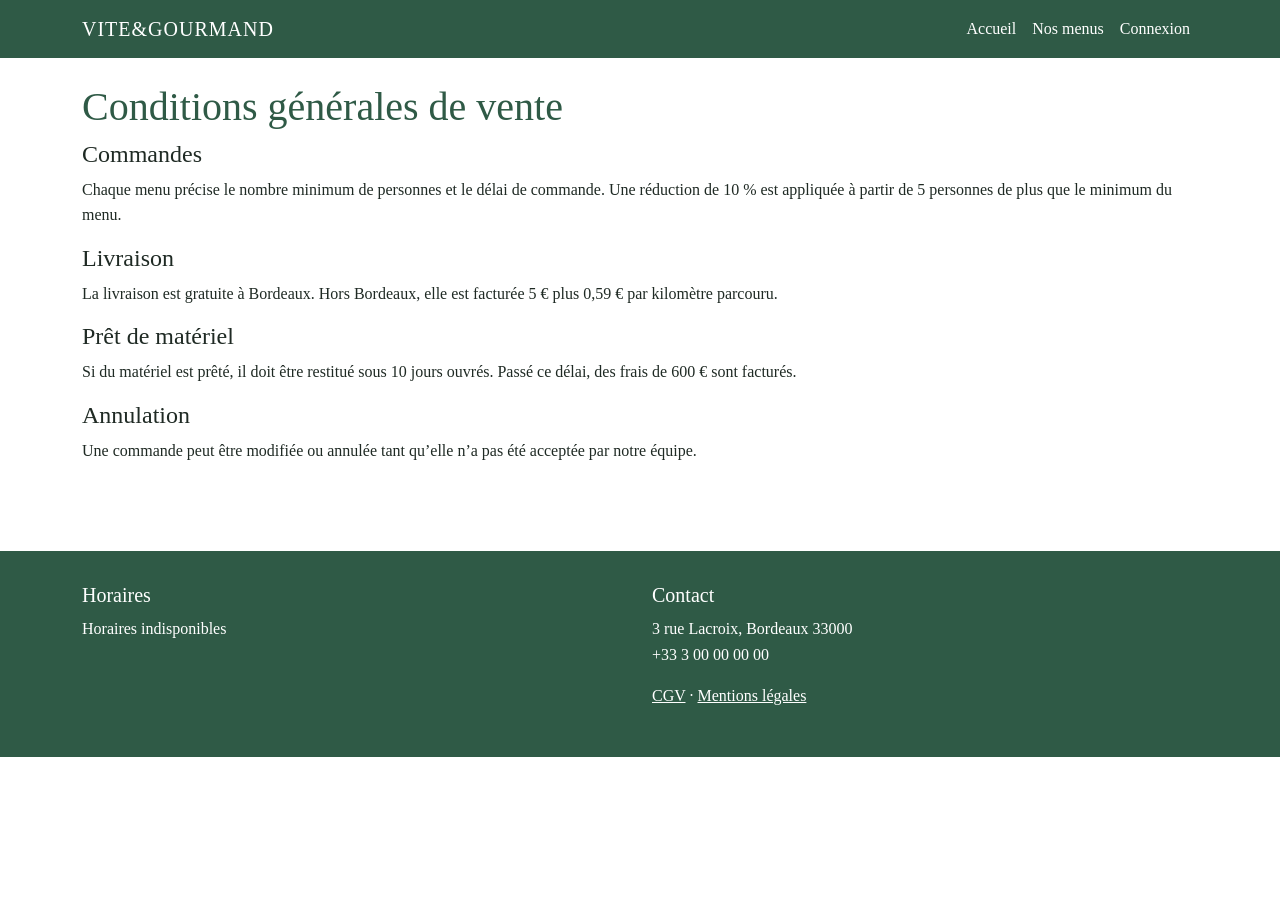
<file: front-end/cgv.html>
<!DOCTYPE html>
<html lang="fr">
<head>
    <meta charset="utf-8">
    <meta name="viewport" content="width=device-width, initial-scale=1">
    <title>Conditions générales de vente – Vite & Gourmand</title>
    <link href="https://cdn.jsdelivr.net/npm/bootstrap@5.3.3/dist/css/bootstrap.min.css" rel="stylesheet">
    <link href="css/style.css" rel="stylesheet">
</head>
<body>
<a class="skip-link" href="#contenu">Aller au contenu</a>
<header class="site-header">
    <nav class="navbar navbar-expand-lg" aria-label="Navigation principale">
        <div class="container">
            <a class="navbar-brand" href="index.html">VITE&amp;GOURMAND</a>
            <button class="navbar-toggler" type="button" data-bs-toggle="collapse" data-bs-target="#menu-principal"
                    aria-controls="menu-principal" aria-expanded="false" aria-label="Ouvrir ou fermer le menu">
                <span class="navbar-toggler-icon"></span>
            </button>
            <div class="collapse navbar-collapse" id="menu-principal">
                <ul class="navbar-nav ms-auto align-items-lg-center">
                    <li class="nav-item"><a class="nav-link" href="index.html">Accueil</a></li>
                    <li class="nav-item"><a class="nav-link" href="menus.html">Nos menus</a></li>
                    <li class="nav-item" id="nav-auth"><a class="nav-link" href="connexion.html">Connexion</a></li>
                </ul>
            </div>
        </div>
    </nav>
</header>

<main id="contenu" class="container py-4">
    <h1>Conditions générales de vente</h1>
    <h2 class="h4">Commandes</h2>
    <p>Chaque menu précise le nombre minimum de personnes et le délai de commande. Une réduction de 10 % est appliquée à partir de 5 personnes de plus que le minimum du menu.</p>
    <h2 class="h4">Livraison</h2>
    <p>La livraison est gratuite à Bordeaux. Hors Bordeaux, elle est facturée 5 € plus 0,59 € par kilomètre parcouru.</p>
    <h2 class="h4">Prêt de matériel</h2>
    <p>Si du matériel est prêté, il doit être restitué sous 10 jours ouvrés. Passé ce délai, des frais de 600 € sont facturés.</p>
    <h2 class="h4">Annulation</h2>
    <p>Une commande peut être modifiée ou annulée tant qu’elle n’a pas été acceptée par notre équipe.</p>
</main>

<footer class="site-footer">
    <div class="container">
        <div class="row">
            <div class="col-md-6">
                <h2>Horaires</h2>
                <ul id="horaires"><li>Chargement…</li></ul>
            </div>
            <div class="col-md-6">
                <h2>Contact</h2>
                <p>3 rue Lacroix, Bordeaux 33000<br>+33 3 00 00 00 00</p>
                <p><a href="cgv.html">CGV</a> · <a href="mentions-legales.html">Mentions légales</a></p>
            </div>
        </div>
    </div>
</footer>
<script src="https://cdn.jsdelivr.net/npm/bootstrap@5.3.3/dist/js/bootstrap.bundle.min.js"></script>
<script src="js/app.js"></script>

</body>
</html>
</file>
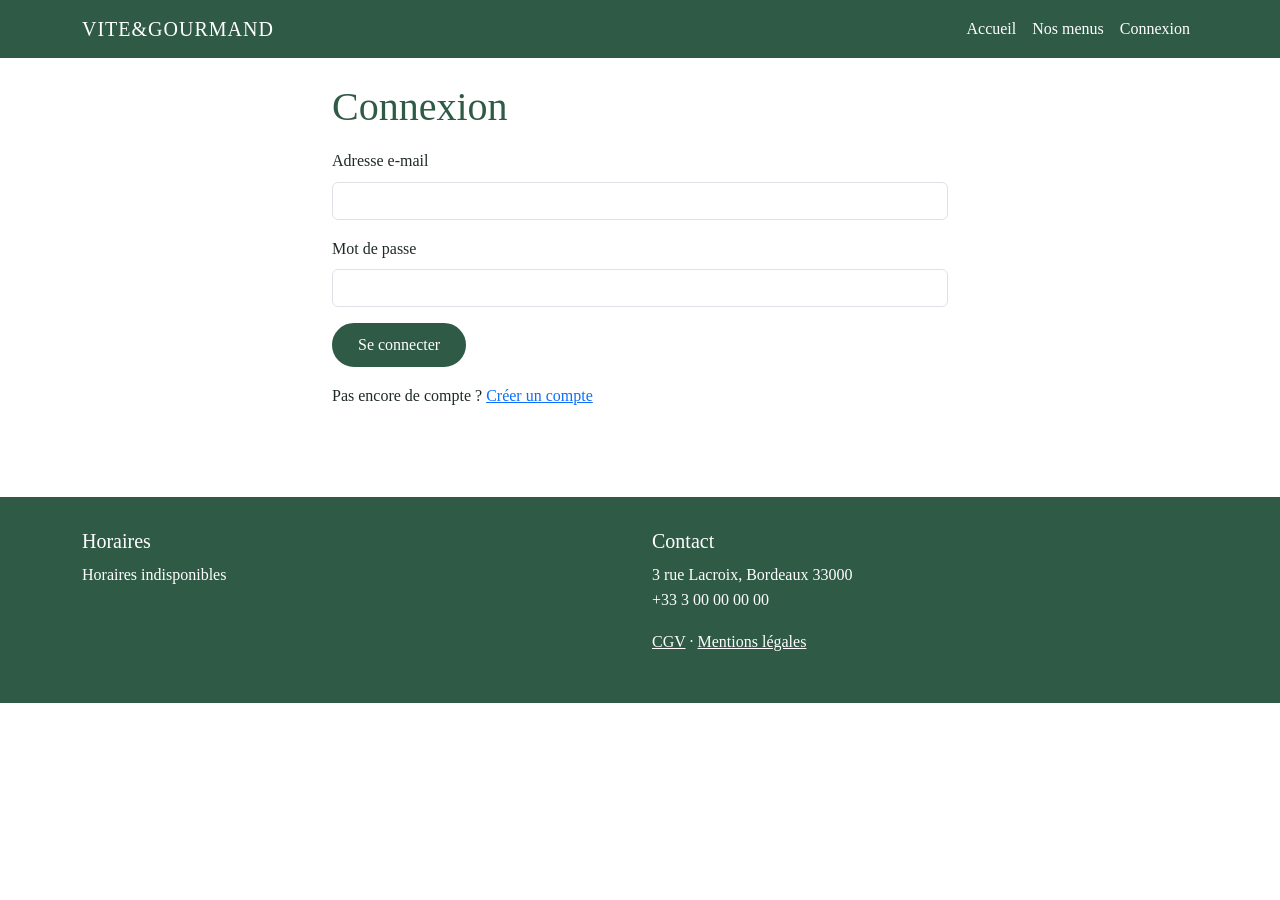
<file: front-end/connexion.html>
<!DOCTYPE html>
<html lang="fr">
<head>
    <meta charset="utf-8">
    <meta name="viewport" content="width=device-width, initial-scale=1">
    <title>Connexion – Vite & Gourmand</title>
    <link href="https://cdn.jsdelivr.net/npm/bootstrap@5.3.3/dist/css/bootstrap.min.css" rel="stylesheet">
    <link href="css/style.css" rel="stylesheet">
</head>
<body>
<a class="skip-link" href="#contenu">Aller au contenu</a>
<header class="site-header">
    <nav class="navbar navbar-expand-lg" aria-label="Navigation principale">
        <div class="container">
            <a class="navbar-brand" href="index.html">VITE&amp;GOURMAND</a>
            <button class="navbar-toggler" type="button" data-bs-toggle="collapse" data-bs-target="#menu-principal"
                    aria-controls="menu-principal" aria-expanded="false" aria-label="Ouvrir ou fermer le menu">
                <span class="navbar-toggler-icon"></span>
            </button>
            <div class="collapse navbar-collapse" id="menu-principal">
                <ul class="navbar-nav ms-auto align-items-lg-center">
                    <li class="nav-item"><a class="nav-link" href="index.html">Accueil</a></li>
                    <li class="nav-item"><a class="nav-link" href="menus.html">Nos menus</a></li>
                    <li class="nav-item" id="nav-auth"><a class="nav-link" href="connexion.html">Connexion</a></li>
                </ul>
            </div>
        </div>
    </nav>
</header>

<main id="contenu" class="container py-4" style="max-width: 640px;">
    <h1>Connexion</h1>
    <div id="message" role="alert" tabindex="-1"></div>
    <form id="form-connexion" class="mt-3">
        <div class="mb-3"><label for="email" class="form-label">Adresse e-mail</label>
            <input type="email" class="form-control" id="email" name="email" required autocomplete="username"></div>
        <div class="mb-3"><label for="password" class="form-label">Mot de passe</label>
            <input type="password" class="form-control" id="password" name="password" required autocomplete="current-password"></div>
        <button type="submit" class="btn btn-vg">Se connecter</button>
    </form>
    <p class="mt-3">Pas encore de compte ? <a href="inscription.html">Créer un compte</a></p>
</main>

<footer class="site-footer">
    <div class="container">
        <div class="row">
            <div class="col-md-6">
                <h2>Horaires</h2>
                <ul id="horaires"><li>Chargement…</li></ul>
            </div>
            <div class="col-md-6">
                <h2>Contact</h2>
                <p>3 rue Lacroix, Bordeaux 33000<br>+33 3 00 00 00 00</p>
                <p><a href="cgv.html">CGV</a> · <a href="mentions-legales.html">Mentions légales</a></p>
            </div>
        </div>
    </div>
</footer>
<script src="https://cdn.jsdelivr.net/npm/bootstrap@5.3.3/dist/js/bootstrap.bundle.min.js"></script>
<script src="js/app.js"></script>
<script src="js/auth.js"></script>
</body>
</html>
</file>
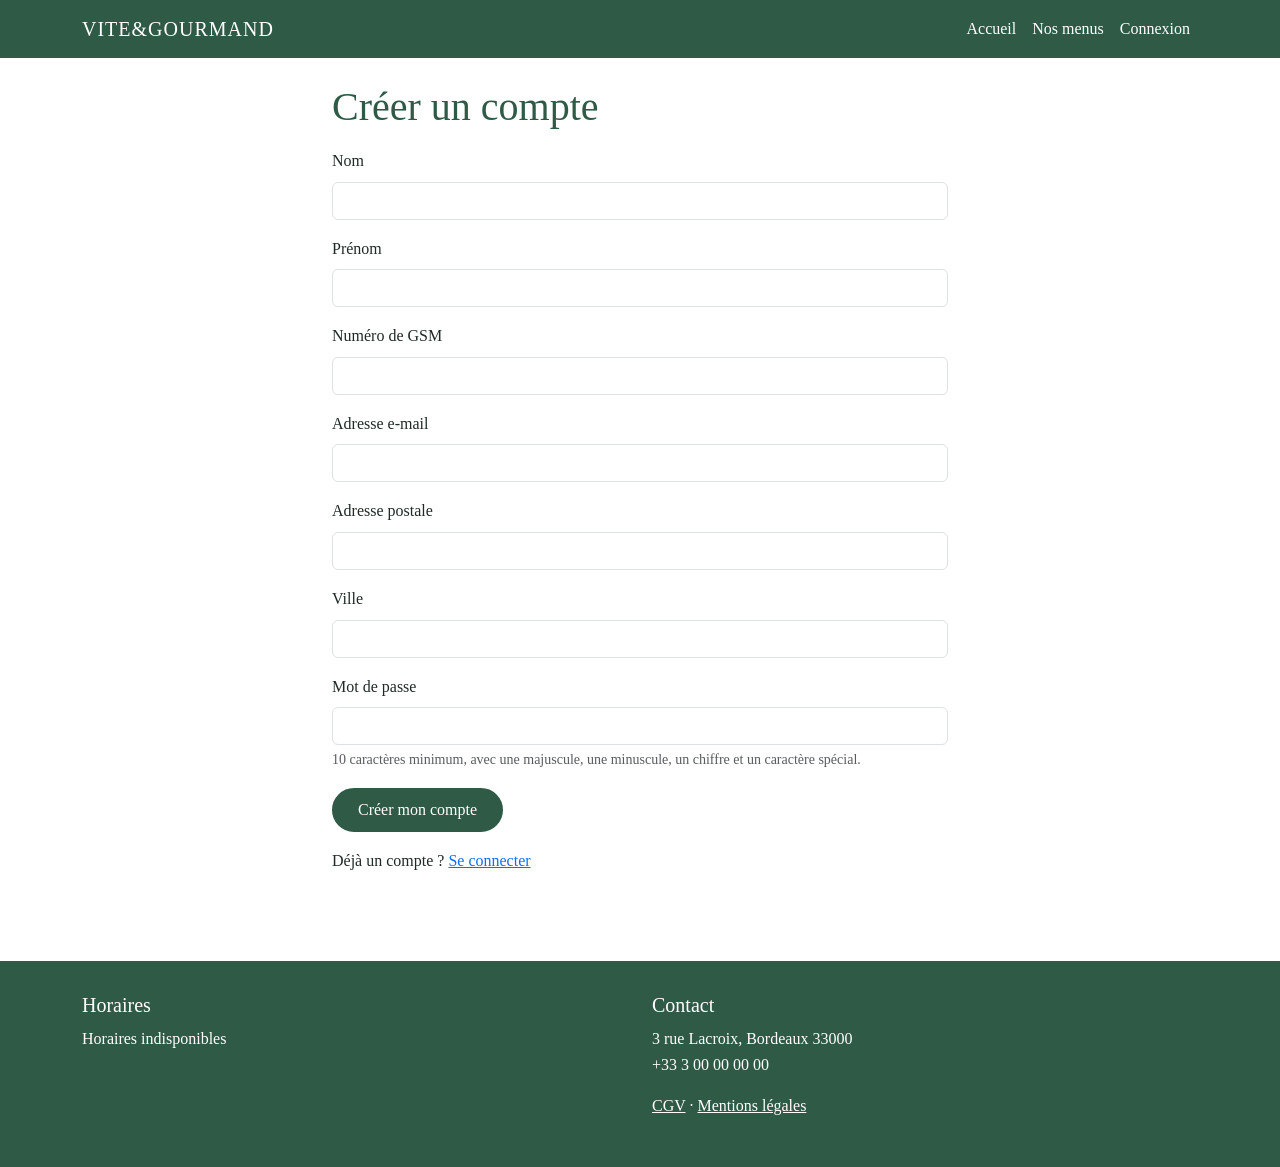
<file: front-end/inscription.html>
<!DOCTYPE html>
<html lang="fr">
<head>
    <meta charset="utf-8">
    <meta name="viewport" content="width=device-width, initial-scale=1">
    <title>Créer un compte – Vite & Gourmand</title>
    <link href="https://cdn.jsdelivr.net/npm/bootstrap@5.3.3/dist/css/bootstrap.min.css" rel="stylesheet">
    <link href="css/style.css" rel="stylesheet">
</head>
<body>
<a class="skip-link" href="#contenu">Aller au contenu</a>
<header class="site-header">
    <nav class="navbar navbar-expand-lg" aria-label="Navigation principale">
        <div class="container">
            <a class="navbar-brand" href="index.html">VITE&amp;GOURMAND</a>
            <button class="navbar-toggler" type="button" data-bs-toggle="collapse" data-bs-target="#menu-principal"
                    aria-controls="menu-principal" aria-expanded="false" aria-label="Ouvrir ou fermer le menu">
                <span class="navbar-toggler-icon"></span>
            </button>
            <div class="collapse navbar-collapse" id="menu-principal">
                <ul class="navbar-nav ms-auto align-items-lg-center">
                    <li class="nav-item"><a class="nav-link" href="index.html">Accueil</a></li>
                    <li class="nav-item"><a class="nav-link" href="menus.html">Nos menus</a></li>
                    <li class="nav-item" id="nav-auth"><a class="nav-link" href="connexion.html">Connexion</a></li>
                </ul>
            </div>
        </div>
    </nav>
</header>

<main id="contenu" class="container py-4" style="max-width: 640px;">
    <h1>Créer un compte</h1>
    <div id="message" role="alert" tabindex="-1"></div>
    <form id="form-inscription" class="mt-3">
        <div class="mb-3"><label for="nom" class="form-label">Nom</label>
            <input type="text" class="form-control" id="nom" name="nom" required autocomplete="family-name"></div>
        <div class="mb-3"><label for="prenom" class="form-label">Prénom</label>
            <input type="text" class="form-control" id="prenom" name="prenom" required autocomplete="given-name"></div>
        <div class="mb-3"><label for="telephone" class="form-label">Numéro de GSM</label>
            <input type="tel" class="form-control" id="telephone" name="telephone" required autocomplete="tel"></div>
        <div class="mb-3"><label for="email" class="form-label">Adresse e-mail</label>
            <input type="email" class="form-control" id="email" name="email" required autocomplete="email"></div>
        <div class="mb-3"><label for="adresse_postale" class="form-label">Adresse postale</label>
            <input type="text" class="form-control" id="adresse_postale" name="adresse_postale" required autocomplete="street-address"></div>
        <div class="mb-3"><label for="ville" class="form-label">Ville</label>
            <input type="text" class="form-control" id="ville" name="ville" required autocomplete="address-level2"></div>
        <div class="mb-3"><label for="password" class="form-label">Mot de passe</label>
            <input type="password" class="form-control" id="password" name="password" required minlength="10" autocomplete="new-password" aria-describedby="aide-mdp">
            <div id="aide-mdp" class="form-text">10 caractères minimum, avec une majuscule, une minuscule, un chiffre et un caractère spécial.</div></div>
        <button type="submit" class="btn btn-vg">Créer mon compte</button>
    </form>
    <p class="mt-3">Déjà un compte ? <a href="connexion.html">Se connecter</a></p>
</main>

<footer class="site-footer">
    <div class="container">
        <div class="row">
            <div class="col-md-6">
                <h2>Horaires</h2>
                <ul id="horaires"><li>Chargement…</li></ul>
            </div>
            <div class="col-md-6">
                <h2>Contact</h2>
                <p>3 rue Lacroix, Bordeaux 33000<br>+33 3 00 00 00 00</p>
                <p><a href="cgv.html">CGV</a> · <a href="mentions-legales.html">Mentions légales</a></p>
            </div>
        </div>
    </div>
</footer>
<script src="https://cdn.jsdelivr.net/npm/bootstrap@5.3.3/dist/js/bootstrap.bundle.min.js"></script>
<script src="js/app.js"></script>
<script src="js/auth.js"></script>
</body>
</html>
</file>
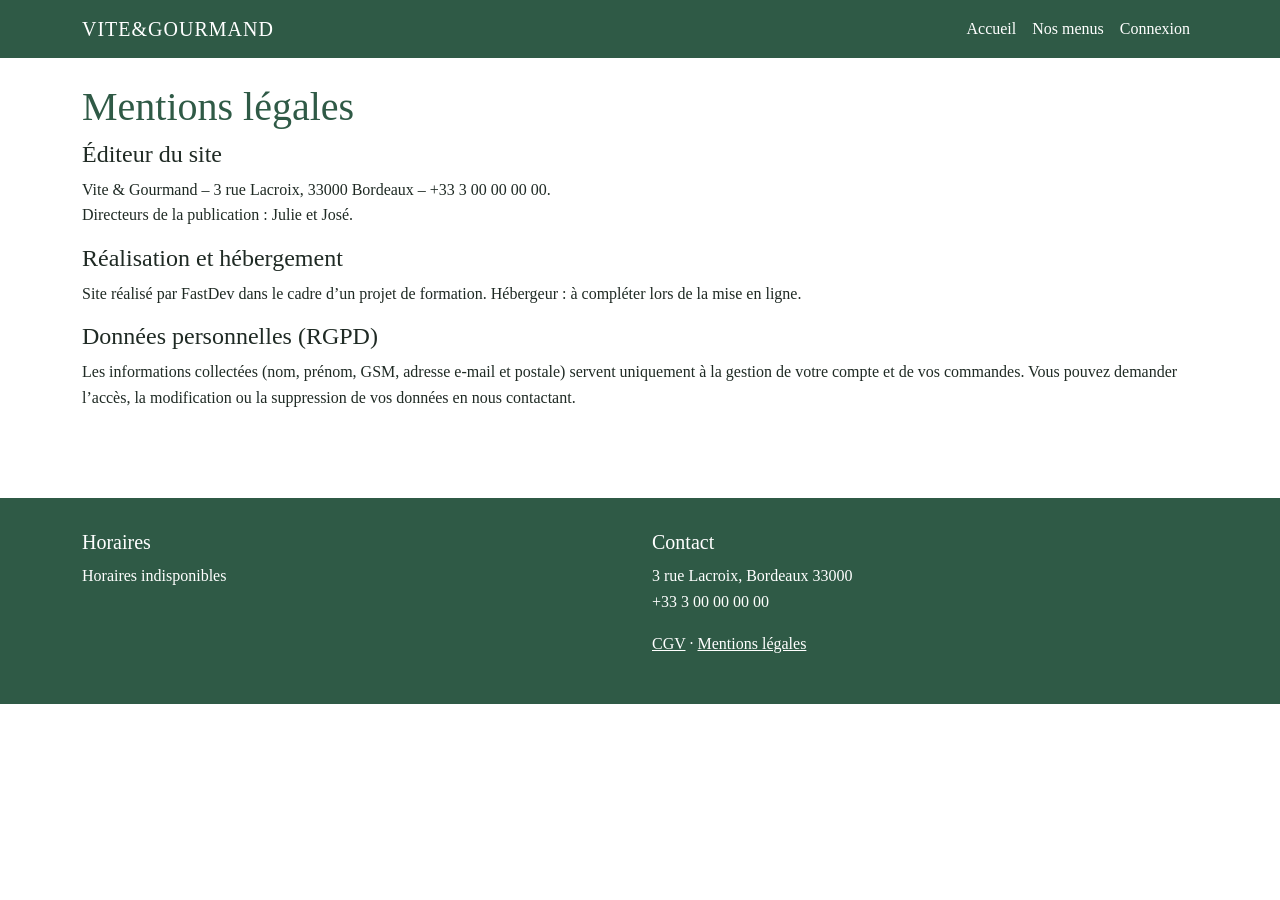
<file: front-end/mentions-legales.html>
<!DOCTYPE html>
<html lang="fr">
<head>
    <meta charset="utf-8">
    <meta name="viewport" content="width=device-width, initial-scale=1">
    <title>Mentions légales – Vite & Gourmand</title>
    <link href="https://cdn.jsdelivr.net/npm/bootstrap@5.3.3/dist/css/bootstrap.min.css" rel="stylesheet">
    <link href="css/style.css" rel="stylesheet">
</head>
<body>
<a class="skip-link" href="#contenu">Aller au contenu</a>
<header class="site-header">
    <nav class="navbar navbar-expand-lg" aria-label="Navigation principale">
        <div class="container">
            <a class="navbar-brand" href="index.html">VITE&amp;GOURMAND</a>
            <button class="navbar-toggler" type="button" data-bs-toggle="collapse" data-bs-target="#menu-principal"
                    aria-controls="menu-principal" aria-expanded="false" aria-label="Ouvrir ou fermer le menu">
                <span class="navbar-toggler-icon"></span>
            </button>
            <div class="collapse navbar-collapse" id="menu-principal">
                <ul class="navbar-nav ms-auto align-items-lg-center">
                    <li class="nav-item"><a class="nav-link" href="index.html">Accueil</a></li>
                    <li class="nav-item"><a class="nav-link" href="menus.html">Nos menus</a></li>
                    <li class="nav-item" id="nav-auth"><a class="nav-link" href="connexion.html">Connexion</a></li>
                </ul>
            </div>
        </div>
    </nav>
</header>

<main id="contenu" class="container py-4">
    <h1>Mentions légales</h1>
    <h2 class="h4">Éditeur du site</h2>
    <p>Vite &amp; Gourmand – 3 rue Lacroix, 33000 Bordeaux – +33 3 00 00 00 00.<br>Directeurs de la publication : Julie et José.</p>
    <h2 class="h4">Réalisation et hébergement</h2>
    <p>Site réalisé par FastDev dans le cadre d’un projet de formation. Hébergeur : à compléter lors de la mise en ligne.</p>
    <h2 class="h4">Données personnelles (RGPD)</h2>
    <p>Les informations collectées (nom, prénom, GSM, adresse e-mail et postale) servent uniquement à la gestion de votre compte et de vos commandes. Vous pouvez demander l’accès, la modification ou la suppression de vos données en nous contactant.</p>
</main>

<footer class="site-footer">
    <div class="container">
        <div class="row">
            <div class="col-md-6">
                <h2>Horaires</h2>
                <ul id="horaires"><li>Chargement…</li></ul>
            </div>
            <div class="col-md-6">
                <h2>Contact</h2>
                <p>3 rue Lacroix, Bordeaux 33000<br>+33 3 00 00 00 00</p>
                <p><a href="cgv.html">CGV</a> · <a href="mentions-legales.html">Mentions légales</a></p>
            </div>
        </div>
    </div>
</footer>
<script src="https://cdn.jsdelivr.net/npm/bootstrap@5.3.3/dist/js/bootstrap.bundle.min.js"></script>
<script src="js/app.js"></script>

</body>
</html>
</file>
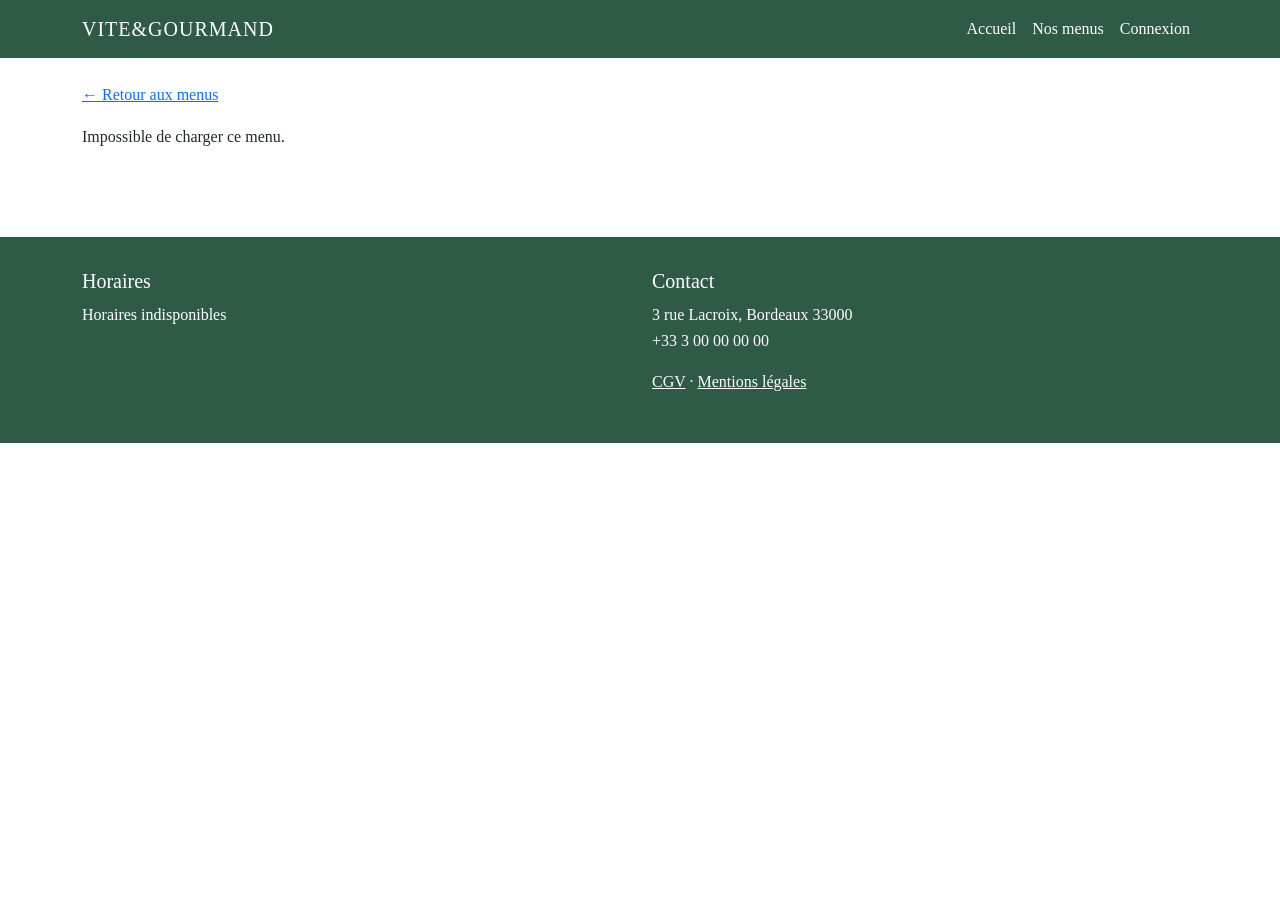
<file: front-end/menu.html>
<!DOCTYPE html>
<html lang="fr">
<head>
    <meta charset="utf-8">
    <meta name="viewport" content="width=device-width, initial-scale=1">
    <title>Détail du menu – Vite & Gourmand</title>
    <link href="https://cdn.jsdelivr.net/npm/bootstrap@5.3.3/dist/css/bootstrap.min.css" rel="stylesheet">
    <link href="css/style.css" rel="stylesheet">
</head>
<body>
<a class="skip-link" href="#contenu">Aller au contenu</a>
<header class="site-header">
    <nav class="navbar navbar-expand-lg" aria-label="Navigation principale">
        <div class="container">
            <a class="navbar-brand" href="index.html">VITE&amp;GOURMAND</a>
            <button class="navbar-toggler" type="button" data-bs-toggle="collapse" data-bs-target="#menu-principal"
                    aria-controls="menu-principal" aria-expanded="false" aria-label="Ouvrir ou fermer le menu">
                <span class="navbar-toggler-icon"></span>
            </button>
            <div class="collapse navbar-collapse" id="menu-principal">
                <ul class="navbar-nav ms-auto align-items-lg-center">
                    <li class="nav-item"><a class="nav-link" href="index.html">Accueil</a></li>
                    <li class="nav-item"><a class="nav-link" href="menus.html">Nos menus</a></li>
                    <li class="nav-item" id="nav-auth"><a class="nav-link" href="connexion.html">Connexion</a></li>
                </ul>
            </div>
        </div>
    </nav>
</header>

<main id="contenu" class="container py-4">
    <p><a href="menus.html">← Retour aux menus</a></p>
    <div id="detail">Chargement…</div>
</main>

<footer class="site-footer">
    <div class="container">
        <div class="row">
            <div class="col-md-6">
                <h2>Horaires</h2>
                <ul id="horaires"><li>Chargement…</li></ul>
            </div>
            <div class="col-md-6">
                <h2>Contact</h2>
                <p>3 rue Lacroix, Bordeaux 33000<br>+33 3 00 00 00 00</p>
                <p><a href="cgv.html">CGV</a> · <a href="mentions-legales.html">Mentions légales</a></p>
            </div>
        </div>
    </div>
</footer>
<script src="https://cdn.jsdelivr.net/npm/bootstrap@5.3.3/dist/js/bootstrap.bundle.min.js"></script>
<script src="js/app.js"></script>
<script src="js/menu.js"></script>
</body>
</html>
</file>
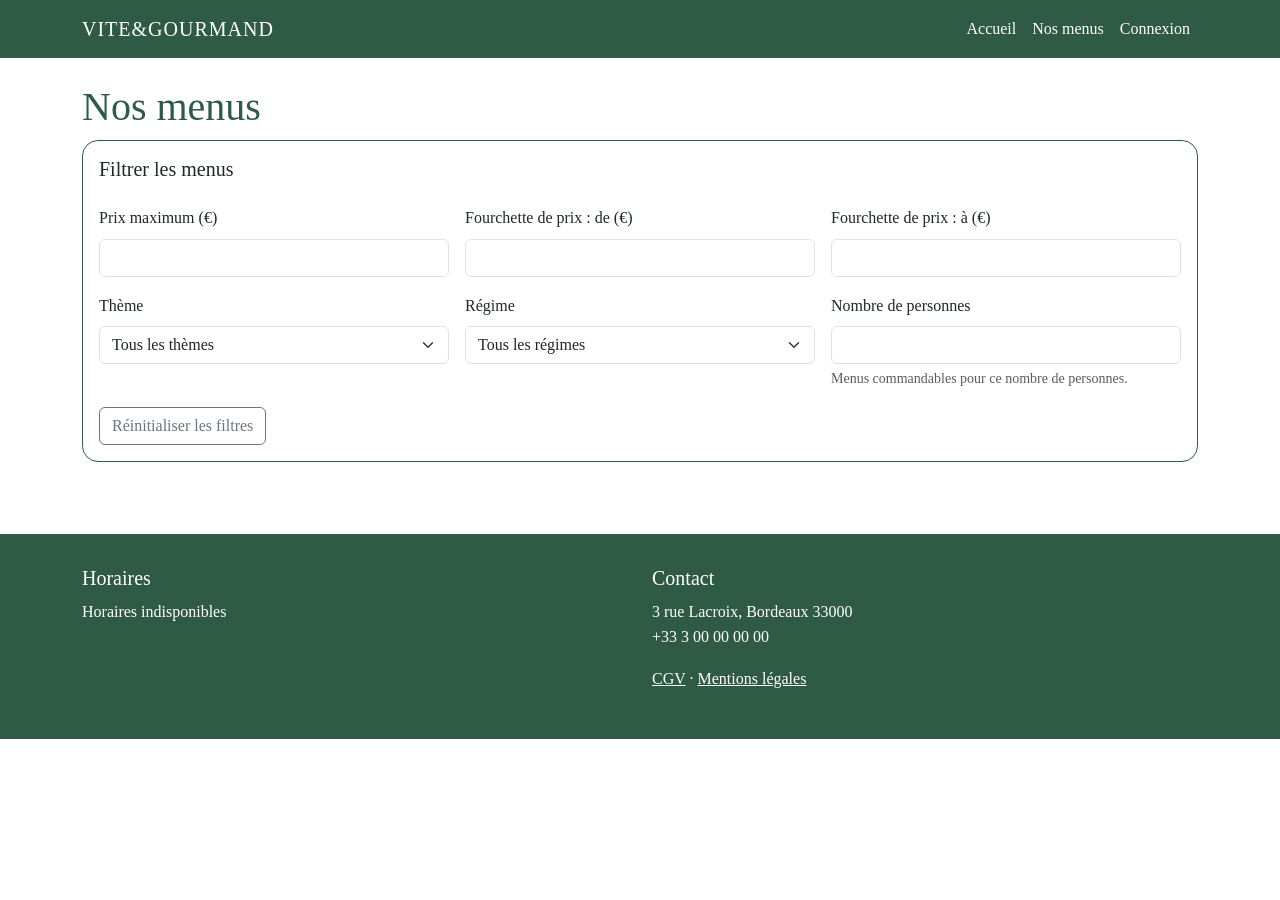
<file: front-end/menus.html>
<!DOCTYPE html>
<html lang="fr">
<head>
    <meta charset="utf-8">
    <meta name="viewport" content="width=device-width, initial-scale=1">
    <title>Nos menus – Vite & Gourmand</title>
    <link href="https://cdn.jsdelivr.net/npm/bootstrap@5.3.3/dist/css/bootstrap.min.css" rel="stylesheet">
    <link href="css/style.css" rel="stylesheet">
</head>
<body>
<a class="skip-link" href="#contenu">Aller au contenu</a>
<header class="site-header">
    <nav class="navbar navbar-expand-lg" aria-label="Navigation principale">
        <div class="container">
            <a class="navbar-brand" href="index.html">VITE&amp;GOURMAND</a>
            <button class="navbar-toggler" type="button" data-bs-toggle="collapse" data-bs-target="#menu-principal"
                    aria-controls="menu-principal" aria-expanded="false" aria-label="Ouvrir ou fermer le menu">
                <span class="navbar-toggler-icon"></span>
            </button>
            <div class="collapse navbar-collapse" id="menu-principal">
                <ul class="navbar-nav ms-auto align-items-lg-center">
                    <li class="nav-item"><a class="nav-link" href="index.html">Accueil</a></li>
                    <li class="nav-item"><a class="nav-link" href="menus.html">Nos menus</a></li>
                    <li class="nav-item" id="nav-auth"><a class="nav-link" href="connexion.html">Connexion</a></li>
                </ul>
            </div>
        </div>
    </nav>
</header>

<main id="contenu" class="container py-4">
    <h1>Nos menus</h1>

    <form id="filtres" class="mb-4 p-3 carte-avis" aria-label="Filtres des menus">
        <fieldset>
            <legend class="h5">Filtrer les menus</legend>
            <div class="row g-3">
                <div class="col-sm-6 col-lg-4">
                    <label for="prix_max" class="form-label">Prix maximum (€)</label>
                    <input type="number" min="0" step="1" class="form-control" id="prix_max" name="prix_max">
                </div>
                <div class="col-sm-6 col-lg-4">
                    <label for="fourchette_min" class="form-label">Fourchette de prix : de (€)</label>
                    <input type="number" min="0" step="1" class="form-control" id="fourchette_min" name="fourchette_min">
                </div>
                <div class="col-sm-6 col-lg-4">
                    <label for="fourchette_max" class="form-label">Fourchette de prix : à (€)</label>
                    <input type="number" min="0" step="1" class="form-control" id="fourchette_max" name="fourchette_max">
                </div>
                <div class="col-sm-6 col-lg-4">
                    <label for="theme" class="form-label">Thème</label>
                    <select class="form-select" id="theme" name="theme"><option value="">Tous les thèmes</option></select>
                </div>
                <div class="col-sm-6 col-lg-4">
                    <label for="regime" class="form-label">Régime</label>
                    <select class="form-select" id="regime" name="regime"><option value="">Tous les régimes</option></select>
                </div>
                <div class="col-sm-6 col-lg-4">
                    <label for="personnes" class="form-label">Nombre de personnes</label>
                    <input type="number" min="1" step="1" class="form-control" id="personnes" name="personnes" aria-describedby="aide-personnes">
                    <div id="aide-personnes" class="form-text">Menus commandables pour ce nombre de personnes.</div>
                </div>
            </div>
            <button type="reset" class="btn btn-outline-secondary mt-3">Réinitialiser les filtres</button>
        </fieldset>
    </form>

    <p id="compteur" aria-live="polite"></p>
    <div id="liste-menus" class="row g-4"></div>
</main>

<footer class="site-footer">
    <div class="container">
        <div class="row">
            <div class="col-md-6">
                <h2>Horaires</h2>
                <ul id="horaires"><li>Chargement…</li></ul>
            </div>
            <div class="col-md-6">
                <h2>Contact</h2>
                <p>3 rue Lacroix, Bordeaux 33000<br>+33 3 00 00 00 00</p>
                <p><a href="cgv.html">CGV</a> · <a href="mentions-legales.html">Mentions légales</a></p>
            </div>
        </div>
    </div>
</footer>
<script src="https://cdn.jsdelivr.net/npm/bootstrap@5.3.3/dist/js/bootstrap.bundle.min.js"></script>
<script src="js/app.js"></script>
<script src="js/menus.js"></script>
</body>
</html>
</file>
<file: front-end/css/style.css>
/* Charte graphique Vite & Gourmand */
:root {
    --vert: #2f5a46;          /* header, footer, boutons */
    --vert-fonce: #234434;
    --creme: #f8f5e8;         /* fond des cartes */
    --rose: #cdb8b0;          /* sections de présentation */
    --jaune: #fff4cc;         /* encadré des conditions */
    --orange: #8a5a00;        /* bordure de l'encadré des conditions */
    --texte: #1f2a24;
}

body {
    font-family: Georgia, "Times New Roman", serif;
    font-size: 1rem;           /* 16 px minimum */
    line-height: 1.6;
    color: var(--texte);
    background: #ffffff;
}

h1, h2, h3 { color: var(--vert); line-height: 1.25; }

/* Accessibilité : focus bien visible et lien d'évitement */
a:focus-visible, button:focus-visible, input:focus-visible, select:focus-visible {
    outline: 3px solid #e0a800;
    outline-offset: 2px;
}
.skip-link {
    position: absolute; left: -999px; top: 0;
    background: #fff; color: var(--vert); padding: .5rem 1rem; z-index: 2000;
}
.skip-link:focus { left: 0; }

/* En-tête */
.site-header { background: var(--vert); }
.site-header .navbar-brand, .site-header .nav-link { color: #fff; }
.site-header .navbar-brand { font-size: 1.25rem; letter-spacing: .05em; }
.site-header .nav-link:hover { text-decoration: underline; }
.site-header .navbar-toggler { border-color: #fff; background: #fff; }

/* Boutons */
.btn-vg { background: var(--vert); color: #fff; border: 2px solid var(--vert); border-radius: 2rem; padding: .5rem 1.5rem; }
.btn-vg:hover { background: var(--vert-fonce); color: #fff; }
.btn-vg.disabled { background: #6c757d; border-color: #6c757d; }

/* Accueil */
.hero { background: var(--rose); padding: 4rem 0; }
.section-clair { background: var(--creme); }
.carte-avis, .carte-equipe {
    background: #fff; border: 1px solid var(--vert); border-radius: 1rem; padding: 1.25rem;
}
.etoiles { color: #8a5a00; font-size: 1.25rem; margin-bottom: .25rem; }

/* Cartes de menus */
.carte-menu { background: var(--creme); border: 1px solid var(--vert); border-radius: 1rem; overflow: hidden; height: 100%; display: flex; flex-direction: column; }
.carte-menu img { width: 100%; height: 180px; object-fit: cover; }
.carte-menu .corps { padding: 1rem; display: flex; flex-direction: column; flex: 1; }
.carte-menu .prix { font-weight: bold; margin-top: auto; }

/* Détail d'un menu */
.galerie img { width: 100%; height: 220px; object-fit: cover; border-radius: .75rem; }
.conditions {
    background: var(--jaune); border: 3px solid var(--orange); border-radius: .75rem;
    padding: 1rem 1.25rem; margin: 1.5rem 0;
}
.conditions h2 { color: var(--orange); font-size: 1.25rem; }

/* Pied de page */
.site-footer { background: var(--vert); color: #fff; padding: 2rem 0; margin-top: 3rem; }
.site-footer a { color: #fff; }
.site-footer h2 { color: #fff; font-size: 1.25rem; }
.site-footer ul { list-style: none; padding: 0; }
</file>
